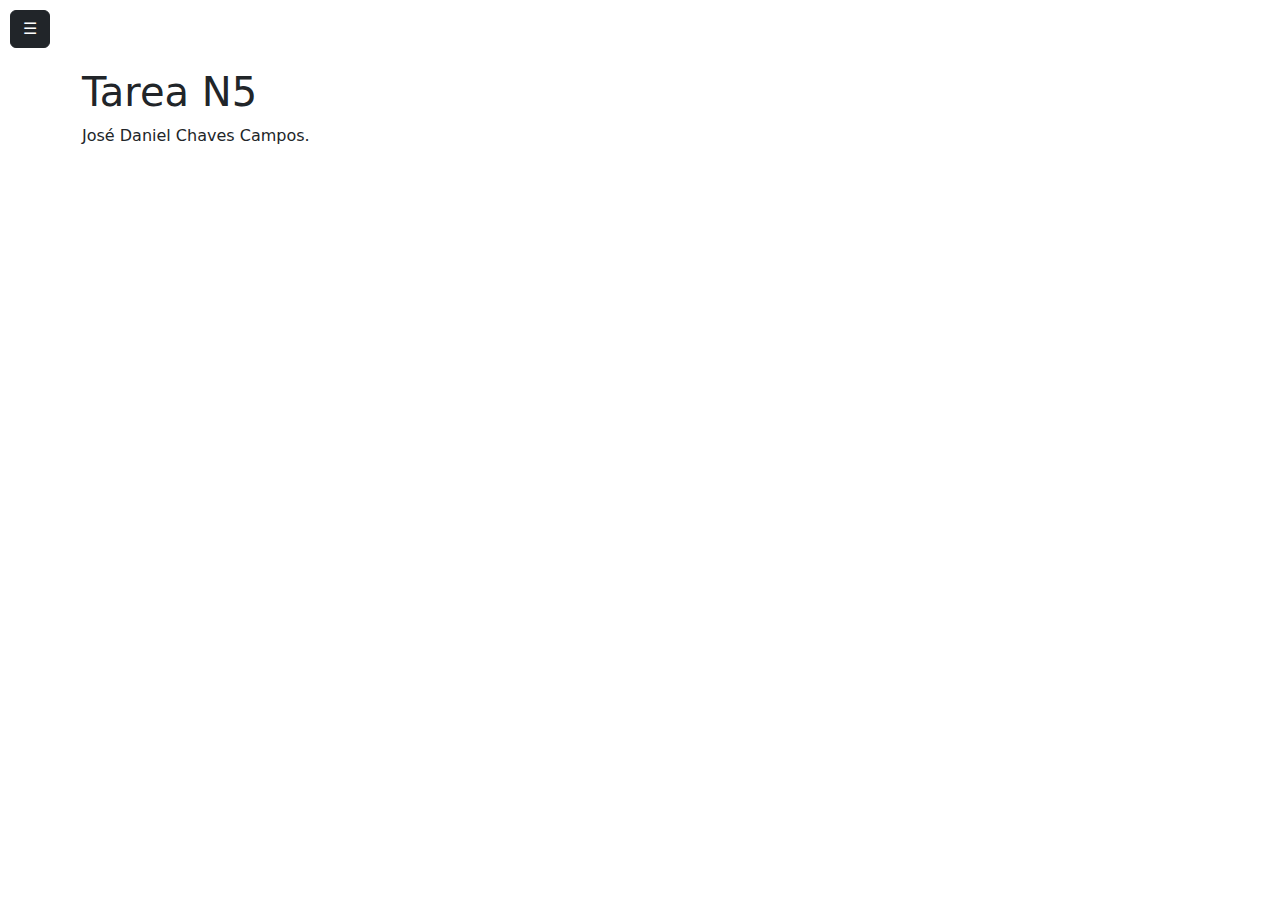
<file: index.html>
<!DOCTYPE html>
<html lang="en">
<head>
    <meta charset="UTF-8">
    <meta name="viewport" content="width=device-width, initial-scale=1.0">
    <title>Mostrar Datos con Sidebar y Footer</title>
    <!-- Enlace al archivo CSS de Bootstrap 5 -->
    <link rel="stylesheet" href="Bootstrap/css/bootstrap.min.css">
    <!-- Enlace al archivo CSS personalizado -->
    <link rel="stylesheet" href="css/main.css">
</head>
<body>
    <div id="sidebar">
        <div class="sidebar-heading">Temas</div>
        <ul class="list-group list-group-flush">
            <a href="html/flujo.html" class="list-group-item">Flujo y manejo de errores</a>
            <a href="html/bucles.html" class="list-group-item">Bucles e iteración</a>
            <a href="html/funciones.html" class="list-group-item">Funciones</a>
            <a href="html/expresiones.html" class="list-group-item">Expresiones y operadores</a>
            <a href="html/numeros.html" class="list-group-item">Números y fechas</a>
            <a href="html/texto.html" class="list-group-item">Formateo de texto</a>
            <a href="html/colecciones.html" class="list-group-item">Colecciones indexadas</a>
            <a href="html/dom.html" class="list-group-item">DOM</a>
        </ul>
    </div>

    <div id="content">
        <button id="btn-toggle-sidebar" class="btn btn-dark btn-toggle-sidebar">&#9776;</button>
        <div class="container mt-5">
            <h1>Tarea N5</h1>
            <p>José Daniel Chaves Campos.</p>
        </div>
    </div>

    <!-- Enlace al archivo JavaScript de Bootstrap 5-->
    <script src="Bootstrap/js/bootstrap.bundle.min.js"></script>
    <script>
        // Obtener el botón de alternar el sidebar
        var btnToggleSidebar = document.getElementById('btn-toggle-sidebar');

        // Obtener el sidebar y el contenido
        var sidebar = document.getElementById('sidebar');
        var content = document.getElementById('content');

        // Agregar un evento de clic al botón de alternar el sidebar
        btnToggleSidebar.addEventListener('click', function() {
            // Alternar la clase 'active' en el sidebar
            sidebar.classList.toggle('active');
            // Alternar el margen izquierdo del contenido para ajustar el ancho del sidebar
            content.classList.toggle('active');
        });
    </script>
</body>
</html>
</file>
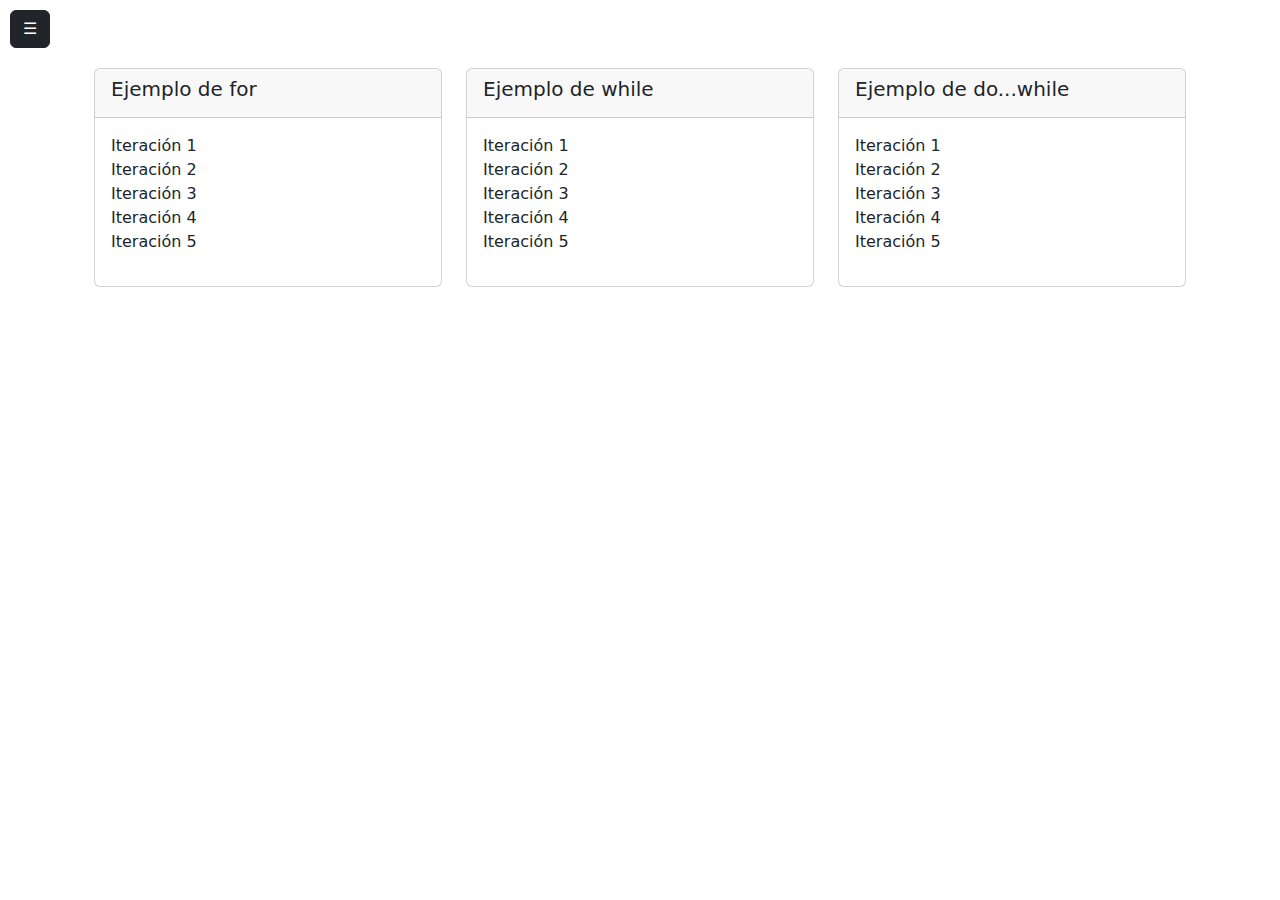
<file: html/bucles.html>
<!DOCTYPE html>
<html lang="en">
<head>
    <meta charset="UTF-8">
    <meta name="viewport" content="width=device-width, initial-scale=1.0">
    <title>Bucles e iteración</title>
    <!-- Enlace al archivo CSS de Bootstrap 5 -->
    <link rel="stylesheet" href="../Bootstrap/css/bootstrap.min.css">
    <!-- Enlace al archivo CSS personalizado -->
    <link rel="stylesheet" href="../css/main.css">
</head>
<body>
    <div id="sidebar">
        <div class="sidebar-heading">Temas</div>
        <ul class="list-group list-group-flush">
            <a href="../html/flujo.html" class="list-group-item">Flujo y manejo de errores</a>
            <a href="../html/bucles.html" class="list-group-item">Bucles e iteración</a>
            <a href="../html/funciones.html" class="list-group-item">Funciones</a>
            <a href="../html/expresiones.html" class="list-group-item">Expresiones y operadores</a>
            <a href="numeros.html" class="list-group-item">Números y fechas</a>
            <a href="texto.html" class="list-group-item">Formateo de texto</a>
            <a href="colecciones.html" class="list-group-item">Colecciones indexadas</a>
            <a href="dom.html" class="list-group-item">DOM</a>
        </ul>
    </div>

    <div id="content">
        <button id="btn-toggle-sidebar" class="btn btn-dark btn-toggle-sidebar">&#9776;</button>
        <div class="container mt-5">
            <div class="container mt-5">
                <div class="row">
                    <div id="for_example" class="col-md-4">
                        <div class="card">
                            <div class="card-header">
                                <h5 class="card-title">Ejemplo de for</h5>
                            </div>
                            <div class="card-body">
                                <p id="for_result"></p>
                            </div>
                        </div>
                    </div>
                    <div id="while_example" class="col-md-4">
                        <div class="card">
                            <div class="card-header">
                                <h5 class="card-title">Ejemplo de while</h5>
                            </div>
                            <div class="card-body">
                                <p id="while_result"></p>
                            </div>
                        </div>
                    </div>
                    <div id="do_while_example" class="col-md-4">
                        <div class="card">
                            <div class="card-header">
                                <h5 class="card-title">Ejemplo de do...while</h5>
                            </div>
                            <div class="card-body">
                                <p id="do_while_result"></p>
                            </div>
                        </div>
                    </div>
                </div>
            </div>
    </div>

    <!-- Enlace al archivo JavaScript de Bootstrap 5 -->
    <script src="../Bootstrap/js/bootstrap.bundle.min.js"></script>
    <!-- Enlace al archivo JavaScript personalizado -->
    <script src="../js/bucles.js"></script>
    <script>
        // Obtener el botón de alternar el sidebar
        var btnToggleSidebar = document.getElementById('btn-toggle-sidebar');

        // Obtener el sidebar y el contenido
        var sidebar = document.getElementById('sidebar');
        var content = document.getElementById('content');

        // Agregar un evento de clic al botón de alternar el sidebar
        btnToggleSidebar.addEventListener('click', function() {
            // Alternar la clase 'active' en el sidebar
            sidebar.classList.toggle('active');
            // Alternar el margen izquierdo del contenido para ajustar el ancho del sidebar
            content.classList.toggle('active');
        });
    </script>
</body>
</html>
</file>
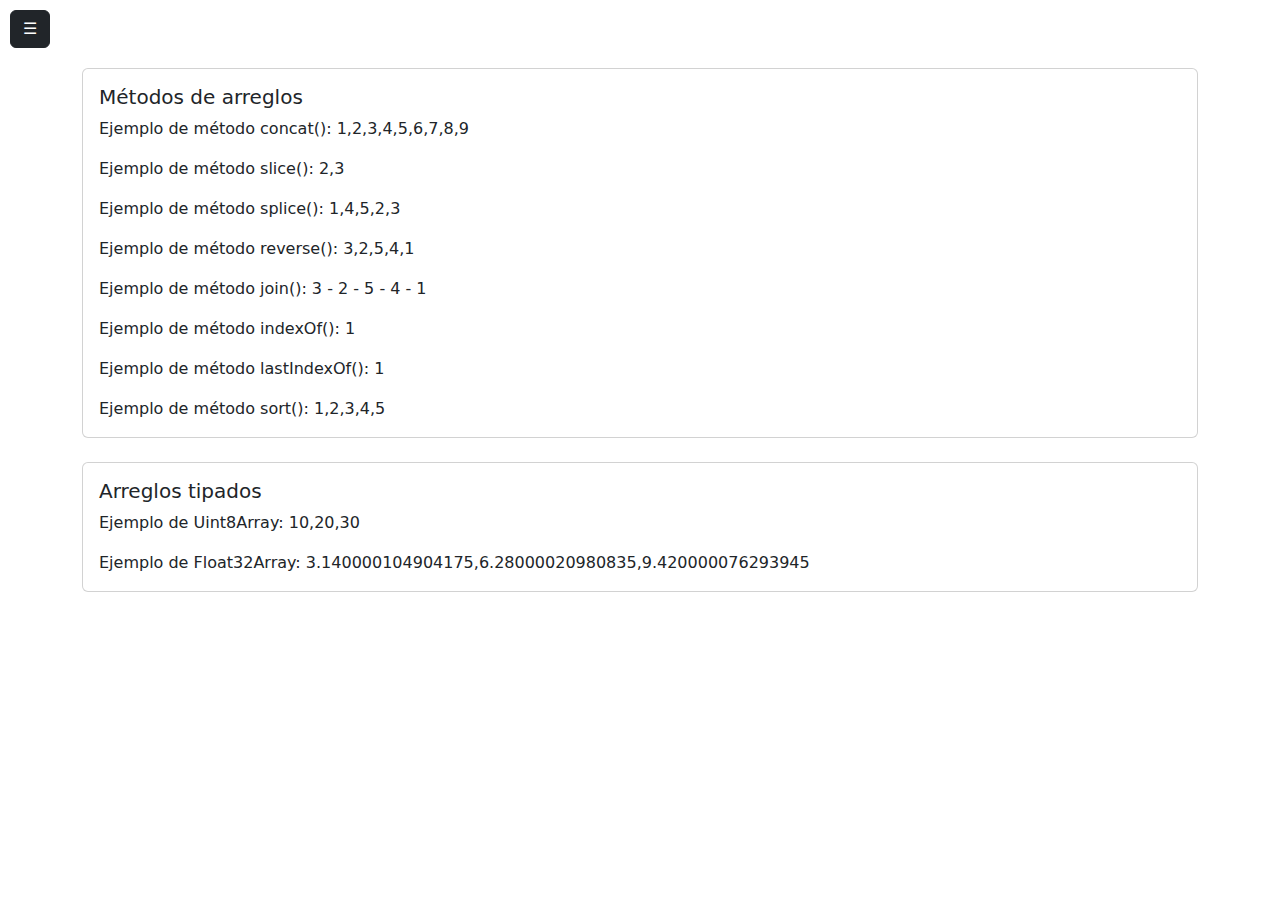
<file: html/colecciones.html>
<!DOCTYPE html>
<html lang="en">
<head>
    <meta charset="UTF-8">
    <meta name="viewport" content="width=device-width, initial-scale=1.0">
    <title>Colecciones indexadas</title>
    <!-- Enlace al archivo CSS de Bootstrap 5 -->
    <link rel="stylesheet" href="../Bootstrap/css/bootstrap.min.css">
    <!-- Enlace al archivo CSS personalizado -->
    <link rel="stylesheet" href="../css/main.css">
</head>
<body>
    <div id="sidebar">
        <div class="sidebar-heading">Temas</div>
        <ul class="list-group list-group-flush">
            <a href="../html/flujo.html" class="list-group-item">Flujo y manejo de errores</a>
            <a href="../html/bucles.html" class="list-group-item">Bucles e iteración</a>
            <a href="../html/funciones.html" class="list-group-item">Funciones</a>
            <a href="../html/expresiones.html" class="list-group-item">Expresiones y operadores</a>
            <a href="numeros.html" class="list-group-item">Números y fechas</a>
            <a href="texto.html" class="list-group-item">Formateo de texto</a>
            <a href="colecciones.html" class="list-group-item">Colecciones indexadas</a>
            <a href="dom.html" class="list-group-item">DOM</a>
        </ul>
    </div>

    <div id="content">
        <button id="btn-toggle-sidebar" class="btn btn-dark btn-toggle-sidebar">&#9776;</button>
        <div class="container mt-5">
            <!-- Ejemplos de métodos de arreglos -->
            <div class="card">
                <div class="card-body">
                    <h5 class="card-title">Métodos de arreglos</h5>
                    <p class="card-text">Ejemplo de método concat(): <span id="arrayConcatExample"></span></p>
                    <p class="card-text">Ejemplo de método slice(): <span id="arraySliceExample"></span></p>
                    <p class="card-text">Ejemplo de método splice(): <span id="arraySpliceExample"></span></p>
                    <p class="card-text">Ejemplo de método reverse(): <span id="arrayReverseExample"></span></p>
                    <p class="card-text">Ejemplo de método join(): <span id="arrayJoinExample"></span></p>
                    <p class="card-text">Ejemplo de método indexOf(): <span id="arrayIndexOfExample"></span></p>
                    <p class="card-text">Ejemplo de método lastIndexOf(): <span id="arrayLastIndexOfExample"></span></p>
                    <p class="card-text">Ejemplo de método sort(): <span id="arraySortExample"></span></p>
                </div>
            </div>
            <!-- Ejemplos de arreglos tipados -->
            <div class="card mt-4">
                <div class="card-body">
                    <h5 class="card-title">Arreglos tipados</h5>
                    <p class="card-text">Ejemplo de Uint8Array: <span id="typedArrayExample1"></span></p>
                    <p class="card-text">Ejemplo de Float32Array: <span id="typedArrayExample2"></span></p>
                </div>
            </div>
        </div>
    </div>

    <!-- Enlace al archivo JavaScript de Bootstrap 5 -->
    <script src="../Bootstrap/js/bootstrap.bundle.min.js"></script>
    <!-- Enlace al archivo JavaScript personalizado -->
    <script src="../js/colecciones.js"></script>
    <script>
        // Obtener el botón de alternar el sidebar
        var btnToggleSidebar = document.getElementById('btn-toggle-sidebar');

        // Obtener el sidebar y el contenido
        var sidebar = document.getElementById('sidebar');
        var content = document.getElementById('content');

        // Agregar un evento de clic al botón de alternar el sidebar
        btnToggleSidebar.addEventListener('click', function() {
            // Alternar la clase 'active' en el sidebar
            sidebar.classList.toggle('active');
            // Alternar el margen izquierdo del contenido para ajustar el ancho del sidebar
            content.classList.toggle('active');
        });
    </script>
</body>
</html>
</file>
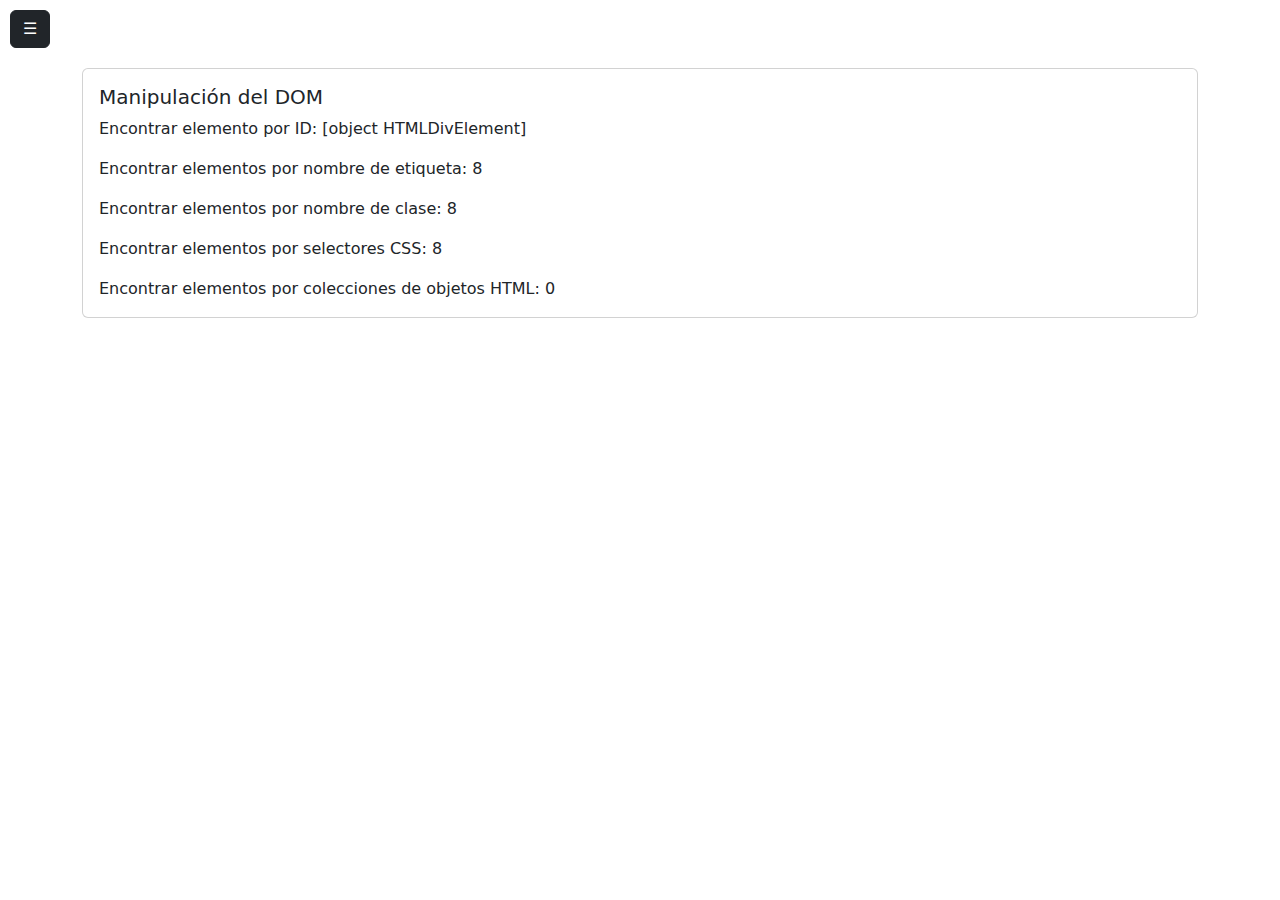
<file: html/dom.html>
<!DOCTYPE html>
<html lang="en">
<head>
    <meta charset="UTF-8">
    <meta name="viewport" content="width=device-width, initial-scale=1.0">
    <title>DOM</title>
    <!-- Enlace al archivo CSS de Bootstrap 5 -->
    <link rel="stylesheet" href="../Bootstrap/css/bootstrap.min.css">
    <!-- Enlace al archivo CSS personalizado -->
    <link rel="stylesheet" href="../css/main.css">
</head>
<body>
    <div id="sidebar">
        <div class="sidebar-heading">Temas</div>
        <ul class="list-group list-group-flush">
            <a href="../html/flujo.html" class="list-group-item">Flujo y manejo de errores</a>
            <a href="../html/bucles.html" class="list-group-item">Bucles e iteración</a>
            <a href="../html/funciones.html" class="list-group-item">Funciones</a>
            <a href="../html/expresiones.html" class="list-group-item">Expresiones y operadores</a>
            <a href="numeros.html" class="list-group-item">Números y fechas</a>
            <a href="texto.html" class="list-group-item">Formateo de texto</a>
            <a href="colecciones.html" class="list-group-item">Colecciones indexadas</a>
            <a href="dom.html" class="list-group-item">DOM</a>
        </ul>
    </div>

    <div id="content">
        <button id="btn-toggle-sidebar" class="btn btn-dark btn-toggle-sidebar">&#9776;</button>
        <div class="container mt-5">
            <!-- Ejemplos de manipulación del DOM -->
            <div class="card">
                <div class="card-body">
                    <h5 class="card-title">Manipulación del DOM</h5>
                    <p class="card-text">Encontrar elemento por ID: <span id="findElementById"></span></p>
                    <p class="card-text">Encontrar elementos por nombre de etiqueta: <span id="findElementsByTagName"></span></p>
                    <p class="card-text">Encontrar elementos por nombre de clase: <span id="findElementsByClassName"></span></p>
                    <p class="card-text">Encontrar elementos por selectores CSS: <span id="findElementsBySelector"></span></p>
                    <p class="card-text">Encontrar elementos por colecciones de objetos HTML: <span id="findElementsByCollection"></span></p>
                </div>
            </div>
        </div>
    </div>

    <!-- Enlace al archivo JavaScript de Bootstrap 5 -->
    <script src="../Bootstrap/js/bootstrap.bundle.min.js"></script>
    <!-- Enlace al archivo JavaScript personalizado -->
    <script src="../js/dom.js"></script>
    <script>
        // Obtener el botón de alternar el sidebar
        var btnToggleSidebar = document.getElementById('btn-toggle-sidebar');

        // Obtener el sidebar y el contenido
        var sidebar = document.getElementById('sidebar');
        var content = document.getElementById('content');

        // Agregar un evento de clic al botón de alternar el sidebar
        btnToggleSidebar.addEventListener('click', function() {
            // Alternar la clase 'active' en el sidebar
            sidebar.classList.toggle('active');
            // Alternar el margen izquierdo del contenido para ajustar el ancho del sidebar
            content.classList.toggle('active');
        });
    </script>
</body>
</html>
</file>
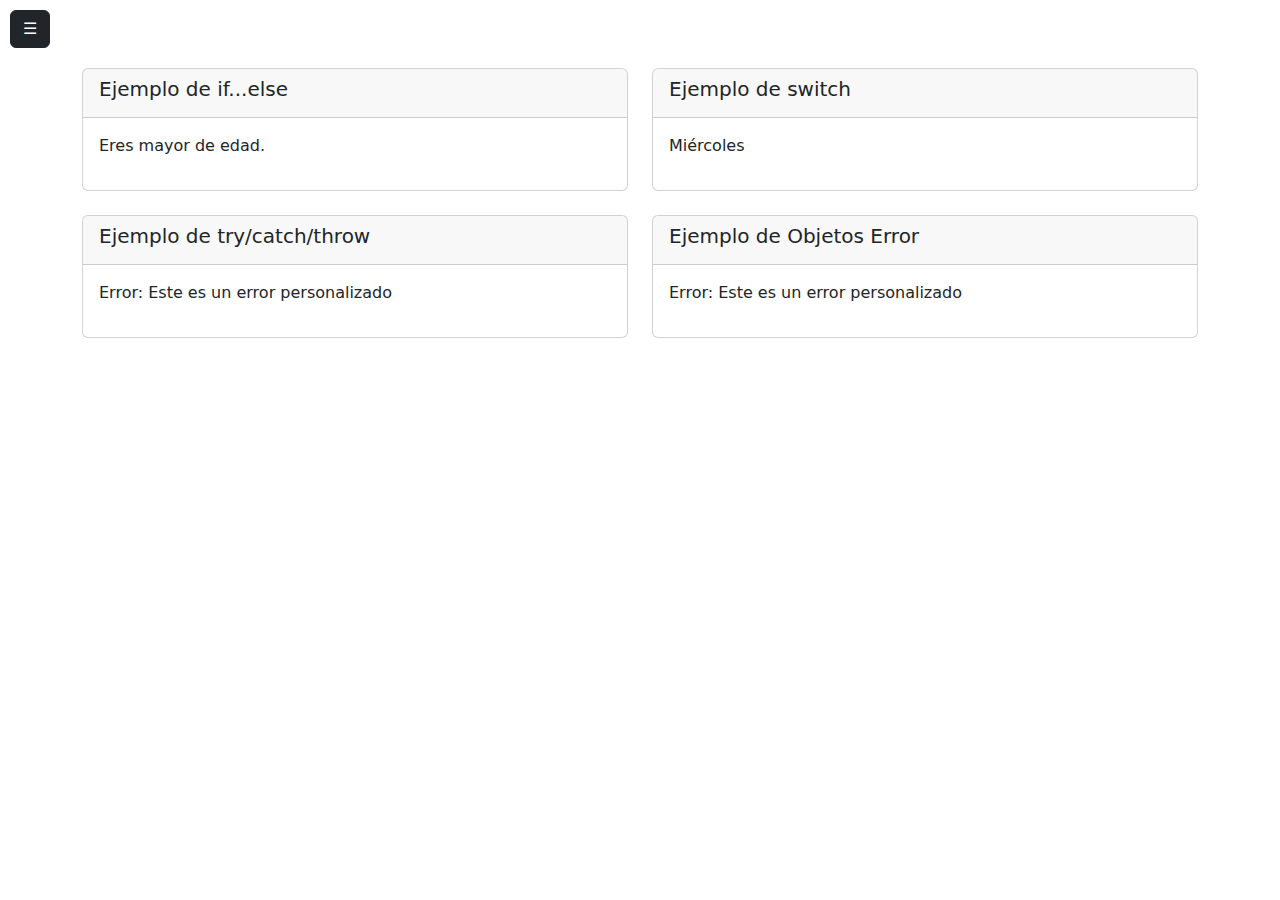
<file: html/flujo.html>
<!DOCTYPE html>
<html lang="en">
<head>
    <meta charset="UTF-8">
    <meta name="viewport" content="width=device-width, initial-scale=1.0">
    <title>Control de flujo y manejo de errores</title>
    <!-- Enlace al archivo CSS de Bootstrap 5 -->
    <link rel="stylesheet" href="../Bootstrap/css/bootstrap.min.css">
    <!-- Enlace al archivo CSS personalizado -->
    <link rel="stylesheet" href="../css/main.css">
</head>
<body>
    <div id="sidebar">
        <div class="sidebar-heading">Temas</div>
        <ul class="list-group list-group-flush">
            <a href="../html/flujo.html" class="list-group-item">Flujo y manejo de errores</a>
            <a href="../html/bucles.html" class="list-group-item">Bucles e iteración</a>
            <a href="../html/funciones.html" class="list-group-item">Funciones</a>
            <a href="../html/expresiones.html" class="list-group-item">Expresiones y operadores</a>
            <a href="numeros.html" class="list-group-item">Números y fechas</a>
            <a href="texto.html" class="list-group-item">Formateo de texto</a>
            <a href="colecciones.html" class="list-group-item">Colecciones indexadas</a>
            <a href="dom.html" class="list-group-item">DOM</a>
        </ul>
    </div>

    <div id="content">
        <button id="btn-toggle-sidebar" class="btn btn-dark btn-toggle-sidebar">&#9776;</button>
        <div class="container mt-5">
            <div class="row">
                <div id="if_else" class="col-md-6">
                    <div class="card">
                        <div class="card-header">
                            <h5 class="card-title">Ejemplo de if...else</h5>
                        </div>
                        <div class="card-body">
                            <p id="if_else_result"></p>
                        </div>
                    </div>
                </div>
                <div id="switch" class="col-md-6">
                    <div class="card">
                        <div class="card-header">
                            <h5 class="card-title">Ejemplo de switch</h5>
                        </div>
                        <div class="card-body">
                            <p id="switch_result"></p>
                        </div>
                    </div>
                </div>
            </div>
            <div class="row mt-4">
                <div id="try_catch_throw" class="col-md-6">
                    <div class="card">
                        <div class="card-header">
                            <h5 class="card-title">Ejemplo de try/catch/throw</h5>
                        </div>
                        <div class="card-body">
                            <p id="try_catch_throw_result"></p>
                        </div>
                    </div>
                </div>
                <div id="objetos_error" class="col-md-6">
                    <div class="card">
                        <div class="card-header">
                            <h5 class="card-title">Ejemplo de Objetos Error</h5>
                        </div>
                        <div class="card-body">
                            <p id="objetos_error_result"></p>
                        </div>
                    </div>
                </div>
            </div>
        </div>
    </div>

    <!-- Enlace al archivo JavaScript de Bootstrap 5 -->
    <script src="../Bootstrap/js/bootstrap.bundle.min.js"></script>
    <!-- Enlace al archivo JavaScript personalizado -->
    <script src="../js/flujos_errores.js"></script>
    <script>
        // Obtener el botón de alternar el sidebar
        var btnToggleSidebar = document.getElementById('btn-toggle-sidebar');

        // Obtener el sidebar y el contenido
        var sidebar = document.getElementById('sidebar');
        var content = document.getElementById('content');

        // Agregar un evento de clic al botón de alternar el sidebar
        btnToggleSidebar.addEventListener('click', function() {
            // Alternar la clase 'active' en el sidebar
            sidebar.classList.toggle('active');
            // Alternar el margen izquierdo del contenido para ajustar el ancho del sidebar
            content.classList.toggle('active');
        });
    </script>
</body>
</html>
</file>
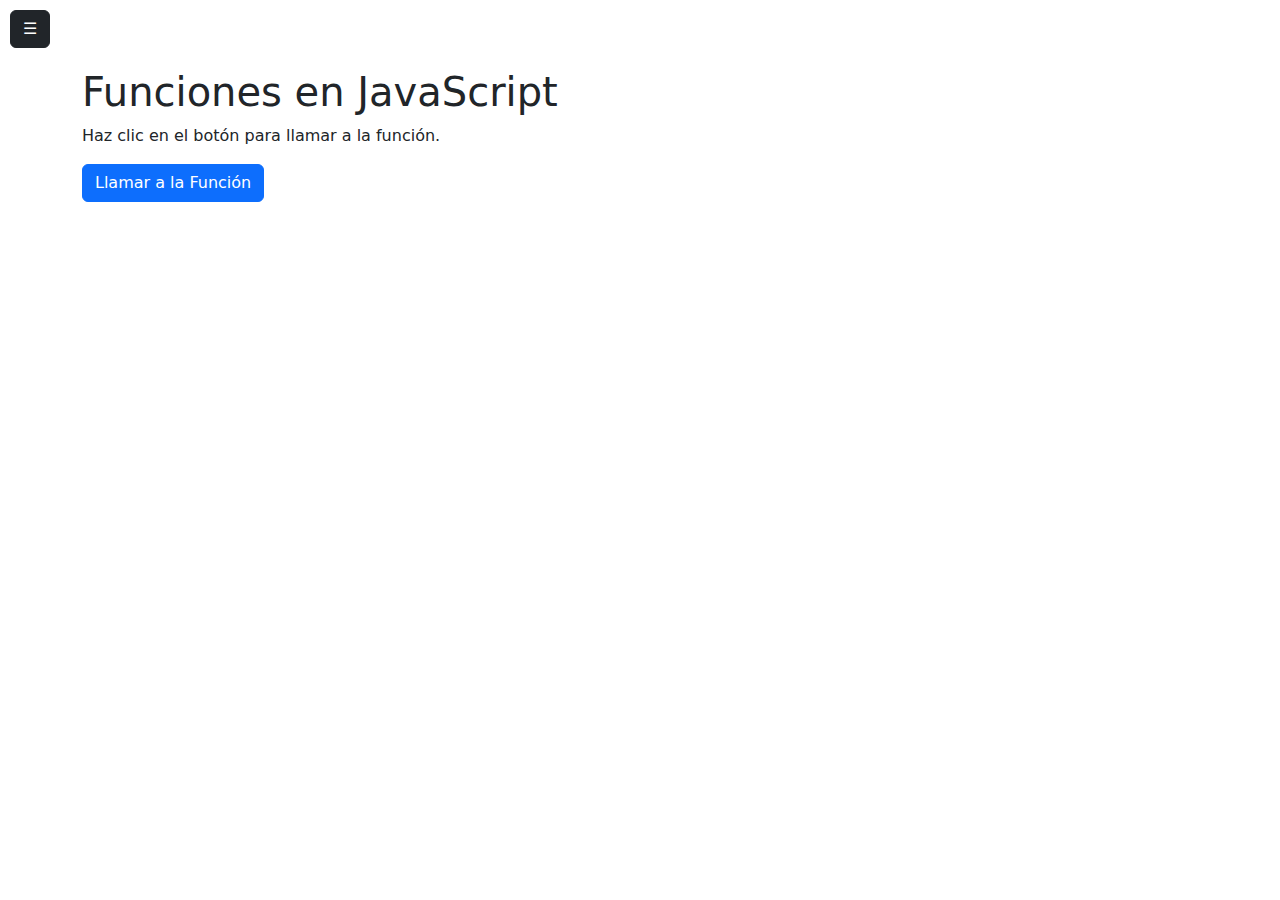
<file: html/funciones.html>
<!DOCTYPE html>
<html lang="en">
<head>
    <meta charset="UTF-8">
    <meta name="viewport" content="width=device-width, initial-scale=1.0">
    <title>Definir y Llamar Funciones con Bootstrap</title>
    <!-- Enlace al archivo CSS de Bootstrap 5 -->
    <link rel="stylesheet" href="../Bootstrap/css/bootstrap.min.css">
    <!-- Enlace al archivo CSS personalizado -->
    <link rel="stylesheet" href="../css/main.css">
</head>
<body>
    <div id="sidebar">
        <div class="sidebar-heading">Temas</div>
        <ul class="list-group list-group-flush">
            <a href="../html/flujo.html" class="list-group-item">Flujo y manejo de errores</a>
            <a href="../html/bucles.html" class="list-group-item">Bucles e iteración</a>
            <a href="../html/funciones.html" class="list-group-item">Funciones</a>
            <a href="../html/expresiones.html" class="list-group-item">Expresiones y operadores</a>
            <a href="numeros.html" class="list-group-item">Números y fechas</a>
            <a href="texto.html" class="list-group-item">Formateo de texto</a>
            <a href="colecciones.html" class="list-group-item">Colecciones indexadas</a>
            <a href="dom.html" class="list-group-item">DOM</a>
        </ul>
    </div>
    <div id="content">
        <button id="btn-toggle-sidebar" class="btn btn-dark btn-toggle-sidebar">&#9776;</button>
        <div class="container">
            <h1 class="mt-5">Funciones en JavaScript</h1>
            <p>Haz clic en el botón para llamar a la función.</p>
            <button id="btn-call-function" class="btn btn-primary">Llamar a la Función</button>
        </div>
    </div>

    <!-- Enlace al archivo JavaScript -->
    <script src="../js/funciones.js"></script>
    <!-- Enlace al archivo JavaScript de Bootstrap 5 -->
    <script src="../Bootstrap/js/bootstrap.bundle.min.js"></script>
    <script>
        // Obtener el botón de alternar el sidebar
        var btnToggleSidebar = document.getElementById('btn-toggle-sidebar');

        // Obtener el sidebar y el contenido
        var sidebar = document.getElementById('sidebar');
        var content = document.getElementById('content');

        // Agregar un evento de clic al botón de alternar el sidebar
        btnToggleSidebar.addEventListener('click', function() {
            // Alternar la clase 'active' en el sidebar
            sidebar.classList.toggle('active');
            // Alternar el margen izquierdo del contenido para ajustar el ancho del sidebar
            content.classList.toggle('active');
        });
    </script>
</body>
</html>
</file>
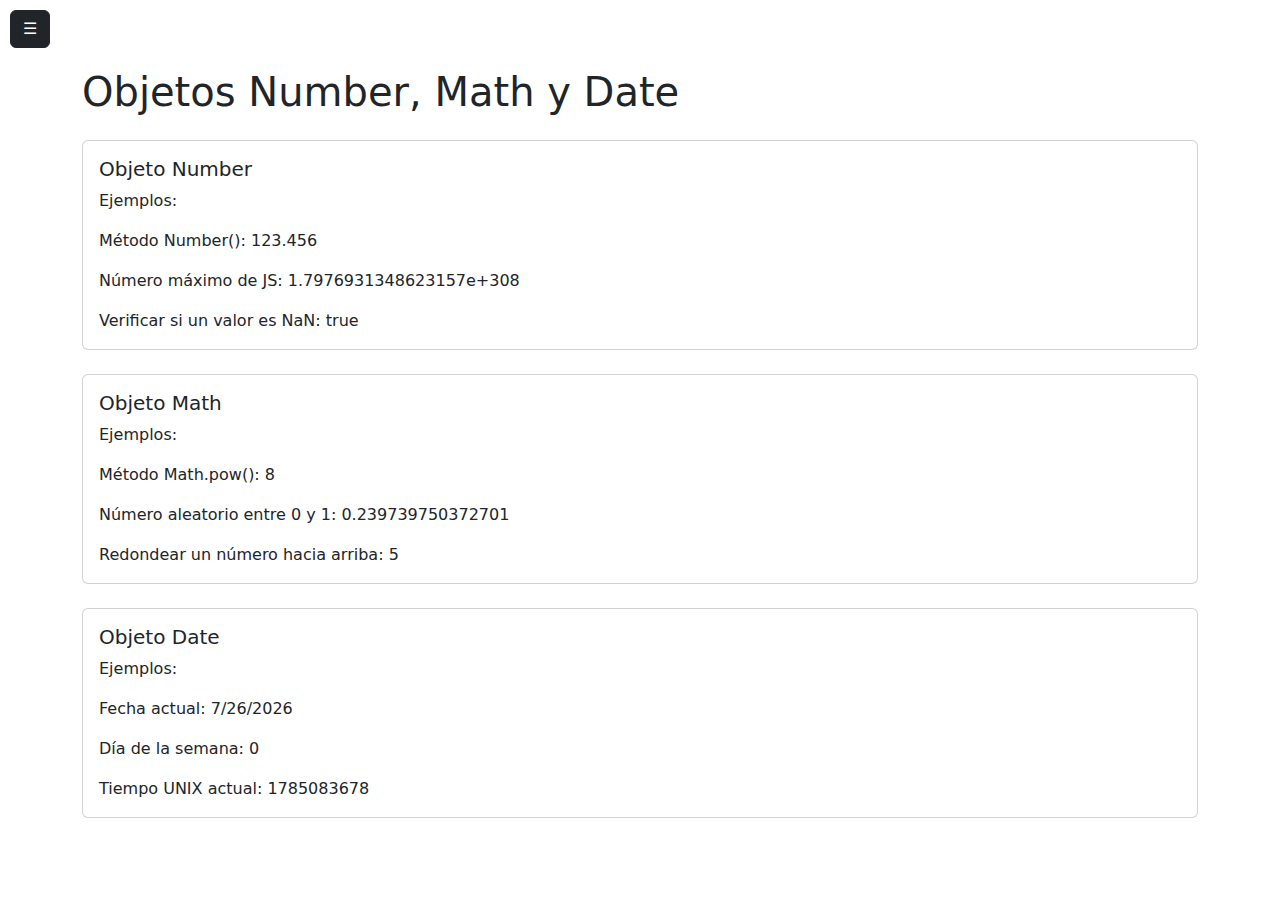
<file: html/numeros.html>
<!DOCTYPE html>
<html lang="en">
<head>
    <meta charset="UTF-8">
    <meta name="viewport" content="width=device-width, initial-scale=1.0">
    <title>Números y fechas</title>
    <!-- Enlace al archivo CSS de Bootstrap 5 -->
    <link rel="stylesheet" href="../Bootstrap/css/bootstrap.min.css">
    <!-- Enlace al archivo CSS personalizado -->
    <link rel="stylesheet" href="../css/main.css">
</head>
<body>
    <div id="sidebar">
        <div class="sidebar-heading">Temas</div>
        <ul class="list-group list-group-flush">
            <a href="../html/flujo.html" class="list-group-item">Flujo y manejo de errores</a>
            <a href="../html/bucles.html" class="list-group-item">Bucles e iteración</a>
            <a href="../html/funciones.html" class="list-group-item">Funciones</a>
            <a href="../html/expresiones.html" class="list-group-item">Expresiones y operadores</a>
            <a href="numeros.html" class="list-group-item">Números y fechas</a>
            <a href="texto.html" class="list-group-item">Formateo de texto</a>
            <a href="colecciones.html" class="list-group-item">Colecciones indexadas</a>
            <a href="dom.html" class="list-group-item">DOM</a>
        </ul>
    </div>

    <div id="content">
        <button id="btn-toggle-sidebar" class="btn btn-dark btn-toggle-sidebar">&#9776;</button>
        <div class="container mt-5">
            <h1 class="mb-4">Objetos Number, Math y Date</h1>
            <!-- Ejemplos del objeto Number -->
            <div class="card">
                <div class="card-body">
                    <h5 class="card-title">Objeto Number</h5>
                    <p class="card-text">Ejemplos:</p>
                    <p class="card-text">Método Number(): <span id="numberExample"></span></p>
                    <p class="card-text">Número máximo de JS: <span id="maxNumberExample"></span></p>
                    <p class="card-text">Verificar si un valor es NaN: <span id="nanCheckExample"></span></p>
                </div>
            </div>
            <!-- Ejemplos del objeto Math -->
            <div class="card mt-4">
                <div class="card-body">
                    <h5 class="card-title">Objeto Math</h5>
                    <p class="card-text">Ejemplos:</p>
                    <p class="card-text">Método Math.pow(): <span id="mathExample"></span></p>
                    <p class="card-text">Número aleatorio entre 0 y 1: <span id="randomExample"></span></p>
                    <p class="card-text">Redondear un número hacia arriba: <span id="ceilExample"></span></p>
                </div>
            </div>
            <!-- Ejemplos del objeto Date -->
            <div class="card mt-4">
                <div class="card-body">
                    <h5 class="card-title">Objeto Date</h5>
                    <p class="card-text">Ejemplos:</p>
                    <p class="card-text">Fecha actual: <span id="dateExample"></span></p>
                    <p class="card-text">Día de la semana: <span id="dayExample"></span></p>
                    <p class="card-text">Tiempo UNIX actual: <span id="unixTimeExample"></span></p>
                </div>
            </div>
        </div>
    </div>

    <!-- Enlace al archivo JavaScript de Bootstrap 5 -->
    <script src="../Bootstrap/js/bootstrap.bundle.min.js"></script>
    <!-- Enlace al archivo JavaScript personalizado -->
    <script src="../js/numero.js"></script>
    <script>
        // Obtener el botón de alternar el sidebar
        var btnToggleSidebar = document.getElementById('btn-toggle-sidebar');

        // Obtener el sidebar y el contenido
        var sidebar = document.getElementById('sidebar');
        var content = document.getElementById('content');

        // Agregar un evento de clic al botón de alternar el sidebar
        btnToggleSidebar.addEventListener('click', function() {
            // Alternar la clase 'active' en el sidebar
            sidebar.classList.toggle('active');
            // Alternar el margen izquierdo del contenido para ajustar el ancho del sidebar
            content.classList.toggle('active');
        });
    </script>
</body>
</html>
</file>
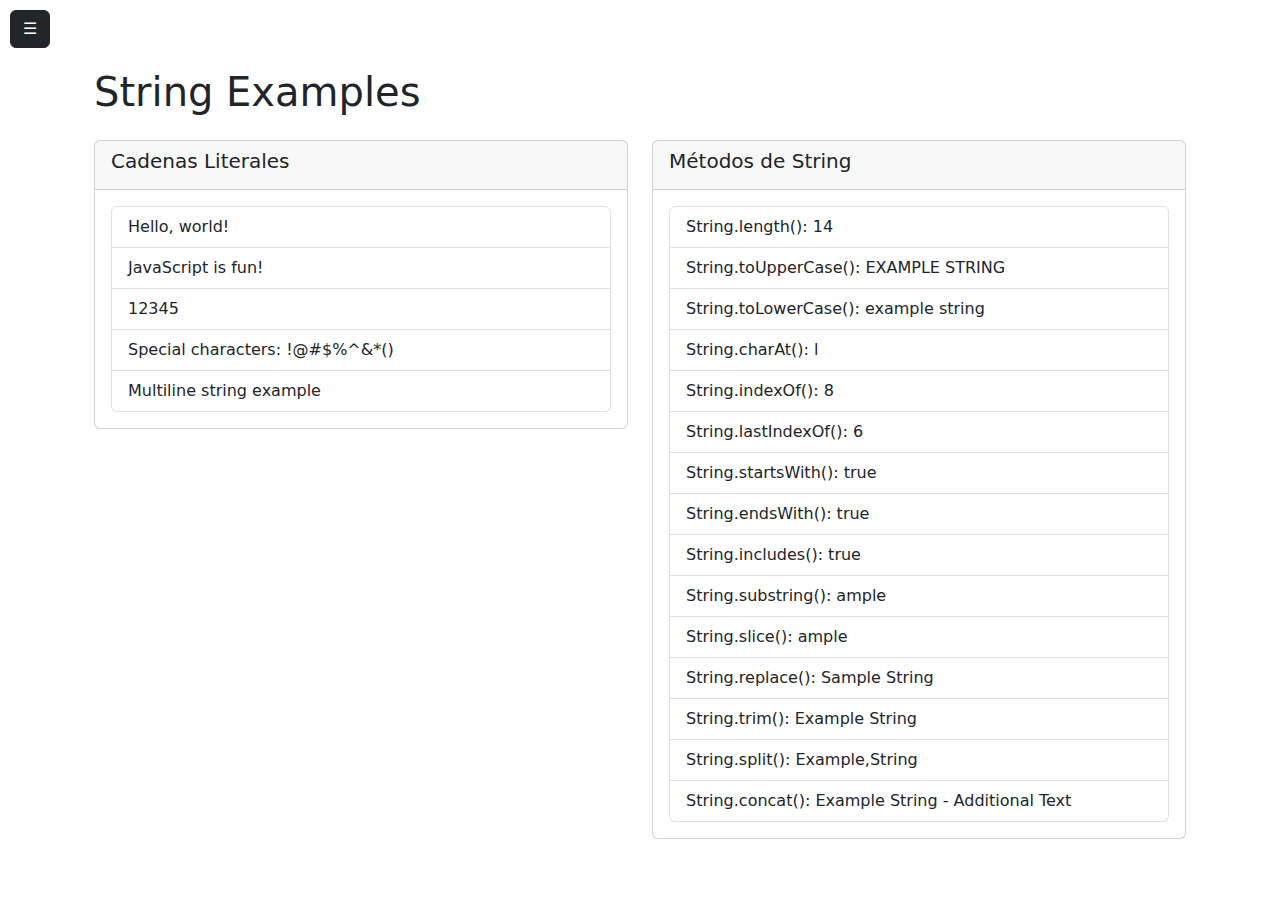
<file: html/texto.html>
<!DOCTYPE html>
<html lang="en">
<head>
    <meta charset="UTF-8">
    <meta name="viewport" content="width=device-width, initial-scale=1.0">
    <title>Formateo de texto</title>
    <!-- Enlace al archivo CSS de Bootstrap 5 -->
    <link rel="stylesheet" href="../Bootstrap/css/bootstrap.min.css">
    <!-- Enlace al archivo CSS personalizado -->
    <link rel="stylesheet" href="../css/main.css">
</head>
<body>
    <div id="sidebar">
        <div class="sidebar-heading">Temas</div>
        <ul class="list-group list-group-flush">
            <a href="../html/flujo.html" class="list-group-item">Flujo y manejo de errores</a>
            <a href="../html/bucles.html" class="list-group-item">Bucles e iteración</a>
            <a href="../html/funciones.html" class="list-group-item">Funciones</a>
            <a href="../html/expresiones.html" class="list-group-item">Expresiones y operadores</a>
            <a href="numeros.html" class="list-group-item">Números y fechas</a>
            <a href="texto.html" class="list-group-item">Formateo de texto</a>
            <a href="colecciones.html" class="list-group-item">Colecciones indexadas</a>
            <a href="dom.html" class="list-group-item">DOM</a>
        </ul>
    </div>

    <div id="content">
        <button id="btn-toggle-sidebar" class="btn btn-dark btn-toggle-sidebar">&#9776;</button>
        <div class="container mt-5">
            <div class="container mt-5">
                <h1 class="mb-4">String Examples</h1>
                <div class="row">
                    <div class="col-md-6">
                        <div class="card">
                            <div class="card-header">
                                <h5 class="card-title">Cadenas Literales</h5>
                            </div>
                            <div class="card-body">
                                <ul id="literal-examples" class="list-group">
                                    <!-- Ejemplos de cadenas literales se agregan aquí -->
                                </ul>
                            </div>
                        </div>
                    </div>
                    <div class="col-md-6">
                        <div class="card">
                            <div class="card-header">
                                <h5 class="card-title">Métodos de String</h5>
                            </div>
                            <div class="card-body">
                                <ul id="string-methods" class="list-group">
                                    <!-- Ejemplos de métodos de String se agregan aquí -->
                                </ul>
                            </div>
                        </div>
                    </div>
                </div>
            </div>
        </div>
    </div>

    <!-- Enlace al archivo JavaScript de Bootstrap 5 -->
    <script src="../Bootstrap/js/bootstrap.bundle.min.js"></script>
    <!-- Enlace al archivo JavaScript personalizado -->
    <script src="../js/texto.js"></script>
    <script>
        // Obtener el botón de alternar el sidebar
        var btnToggleSidebar = document.getElementById('btn-toggle-sidebar');

        // Obtener el sidebar y el contenido
        var sidebar = document.getElementById('sidebar');
        var content = document.getElementById('content');

        // Agregar un evento de clic al botón de alternar el sidebar
        btnToggleSidebar.addEventListener('click', function() {
            // Alternar la clase 'active' en el sidebar
            sidebar.classList.toggle('active');
            // Alternar el margen izquierdo del contenido para ajustar el ancho del sidebar
            content.classList.toggle('active');
        });
    </script>
</body>
</html>
</file>
<file: css/main.css>
/* Estilos personalizados para el sidebar */
 #sidebar {
    position: fixed;
    top: 0;
    left: 0;
    height: 100%;
    width: 250px;
    z-index: 1000;
    background-color: #343a40; /* Color de fondo del sidebar */
    padding-top: 60px; /* Espacio para el encabezado */
    transition: transform 0.3s ease-in-out; /* Animación de desplazamiento */
    transform: translateX(-100%); /* Desplazar fuera de la pantalla inicialmente */
}

#sidebar.active {
    transform: translateX(0); /* Desplazar hacia dentro de la pantalla cuando está activo */
}

#sidebar .sidebar-heading {
    padding: 10px 15px;
    font-size: 1.2rem;
    color: #fff; /* Color del texto del encabezado */
}

#sidebar .list-group-item {
    background-color: transparent; /* Fondo transparente para los elementos de la lista */
    border: none; /* Sin borde */
    color: #fff; /* Color del texto de los elementos de la lista */
    transition: background-color 0.3s; /* Transición de cambio de color de fondo */
}

#sidebar .list-group-item:hover {
    background-color: #495057; /* Color de fondo al pasar el ratón */
}

#sidebar .list-group-item.active {
    background-color: #212529; /* Color de fondo del elemento activo */
    font-weight: bold; /* Texto en negrita para el elemento activo */
}

#content {
    transition: margin-left 0.3s;
    padding: 20px;
}

.btn-toggle-sidebar {
    position: fixed;
    top: 10px;
    left: 10px;
    z-index: 1001; /* Por encima del sidebar */
}
</file>
